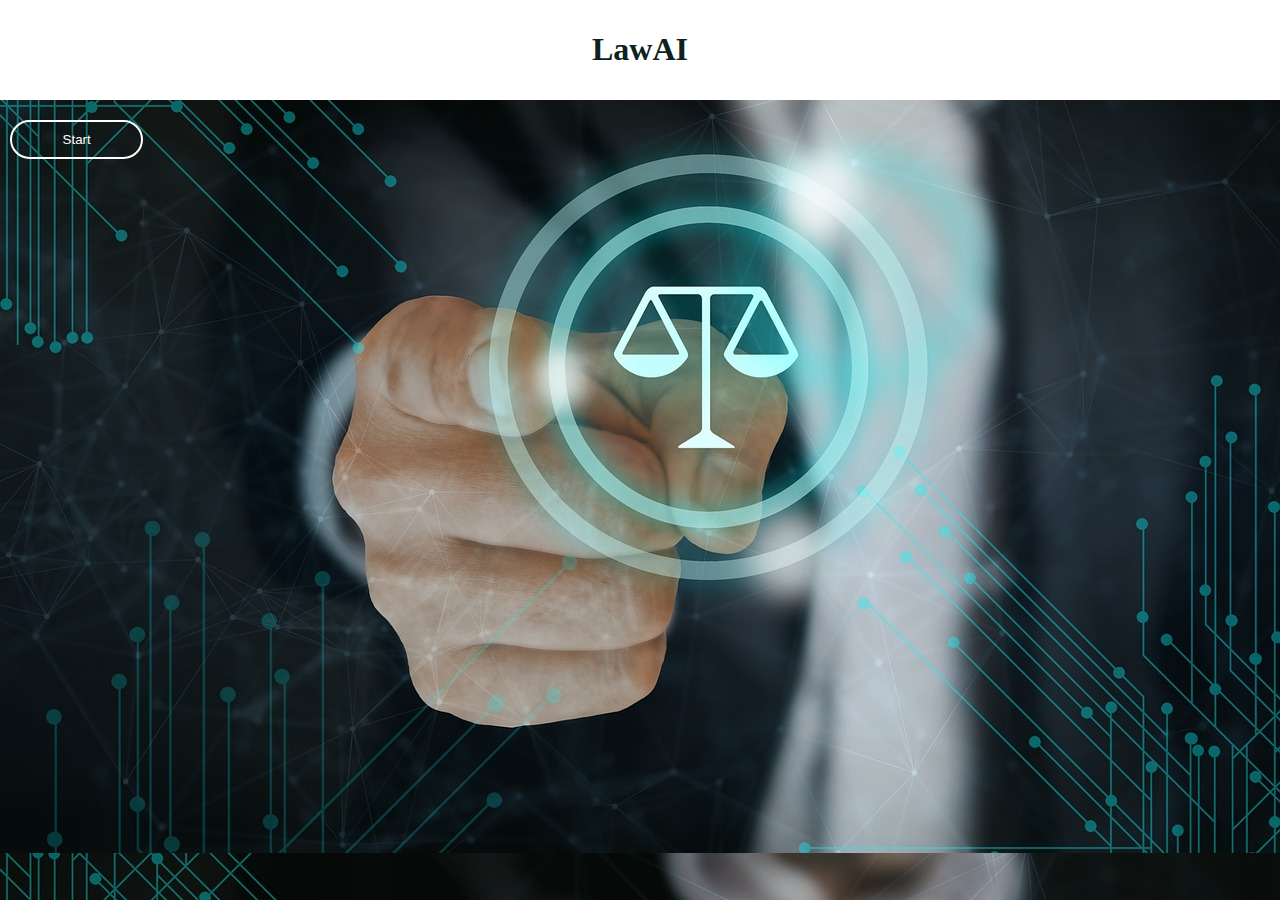
<file: index.html>
<!DOCTYPE html>
<html lang="en">
<head>
    <meta charset="UTF-8">
    <meta name="viewport" content="width=device-width, initial-scale=1.0">
    <title>Law AI</title>
    <link rel="stylesheet" href="style.css">
</head>
<body>
    <nav>
        <h1>LawAI</h1>
      </nav>

    <a href="/LawAi.html"><button class="btn">Start</button></a>
    
</body>
</html>
</file>
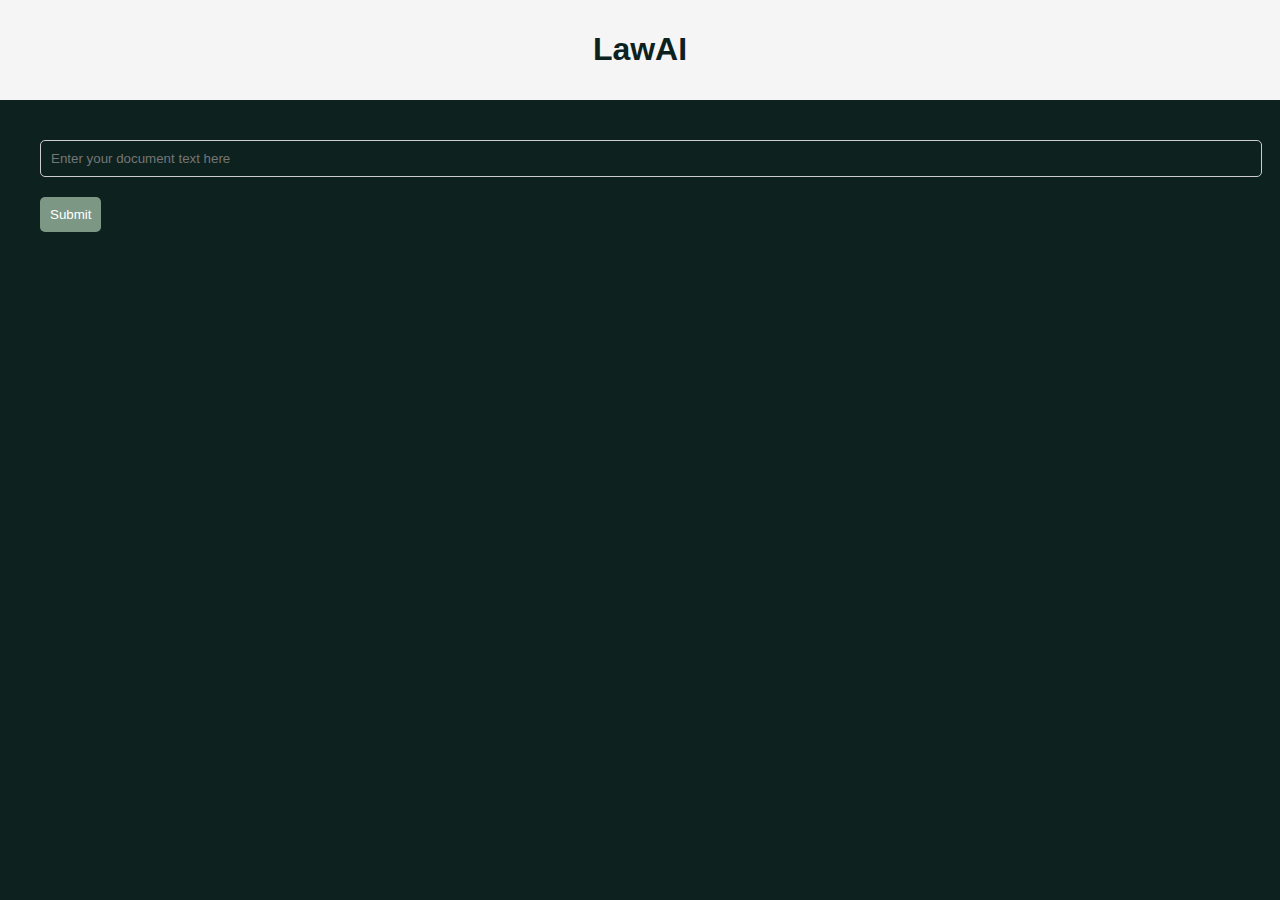
<file: LawAi.html>
<!DOCTYPE html>
<html lang="en">
<head>
    <meta charset="UTF-8">
    <meta name="viewport" content="width=device-width, initial-scale=1.0">
    <title>Start Scanning</title>
    <link rel="stylesheet" href="LawAi.css">
</head>
<body>
    <nav>
        <h1>LawAI</h1>
    </nav>
    <main>
        <div>
            <input type="text" id="prompt" placeholder="Enter your document text here">
        </div>
        <button type="submit">Submit</button>
    </main>
</body>
</html>
</file>
<file: style.css>
body{
    margin: 0;
    background-image: url(/right-4926156_1280.jpg);
    color: white;
    height: 100%;
}

nav {
    background-color: #fff;
    color: #0D221F;
    padding: 10px;
    text-align: center;
  }


.btn {
    background-color: transparent;
    color: #fff;
    padding: 10px 20px;
    border: 2px solid #fff;
    border-radius: 50px; 
    cursor: default; 
    text-decoration: none; 
    display: inline-block;
    margin: 10px;
    margin-top: 20px;
    width: 10em;
}
</file>
<file: LawAi.css>
body {
    margin: 0;
    font-family: sans-serif;
    background-color: #0D221F;
}

nav {
    background-color: whitesmoke;
    color: #0D221F;
    padding: 10px;
    text-align: center;
}

main {
    padding: 20px;
    margin: 20px;
}

#prompt {
    width: 100%;
    padding: 10px;
    margin-bottom: 20px;
    border: 1px solid #ccc;
    border-radius: 5px;
    color: white;
    background-color: #0D221F;
}

button {
    background-color: #7C9885;
    color: #fff;
    padding: 10px;
    border: none;
    border-radius: 5px;
    cursor: pointer;
}

@media screen and (max-width: 768px) {
    main {
        padding: 10px; /* Adjust padding for smaller screens */
    }
}
</file>
